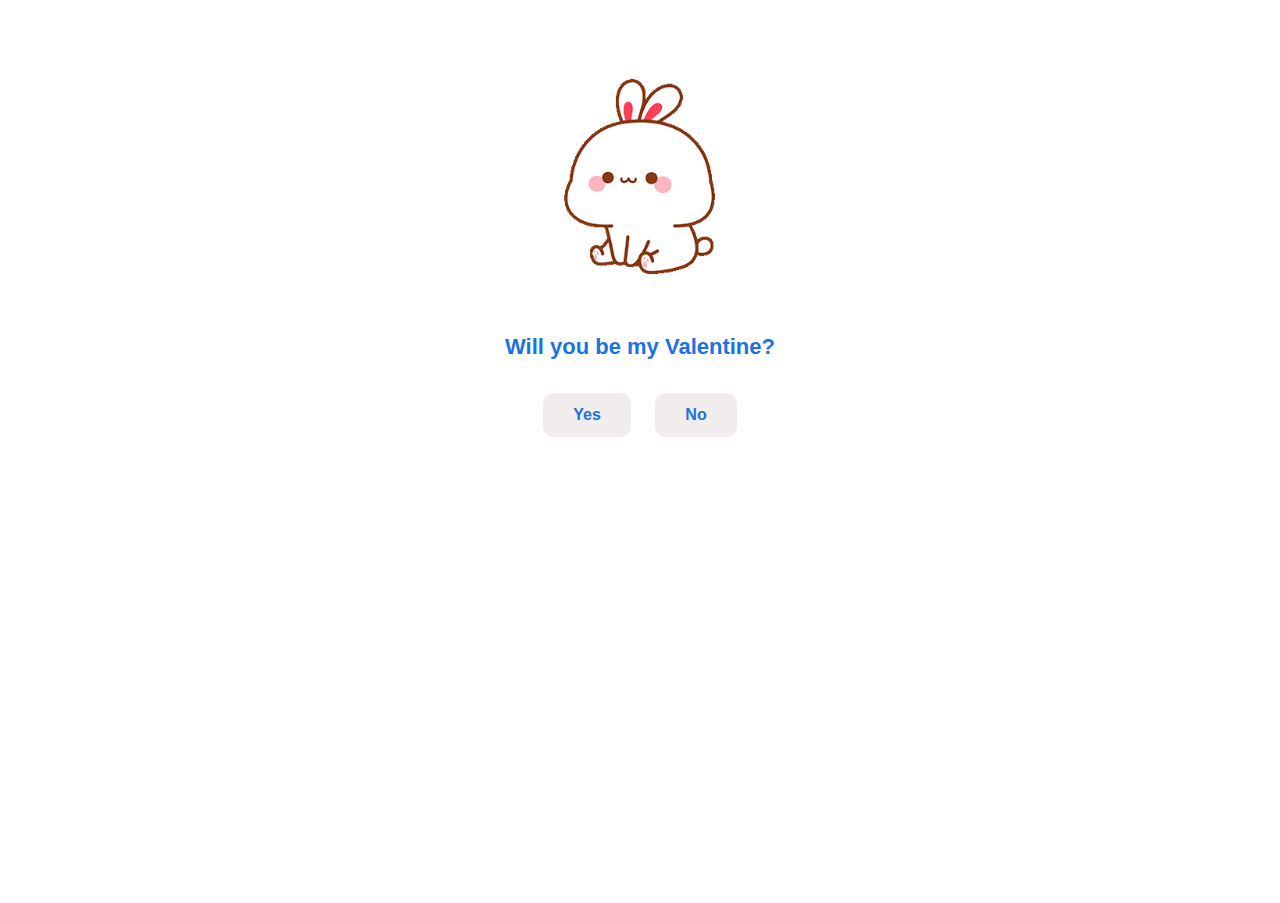
<file: index.html>
<!DOCTYPE html>
<html lang="en">
    <head>
        <meta charset="UTF-8" />
        <meta name="viewport" content="width=device-width, initial-scale=1.0" />
        <link rel="stylesheet" href="./assets/css/reset.css" />
        <link rel="stylesheet" href="./assets/css/style.css" />
        <title>Valentine Janebe</title>
    </head>
    <body>
        <input type="checkbox" id="no" hidden />
        <input type="checkbox" id="yes" hidden />
        <section class="main-content">
            <div class="container">
                <div class="gif">
                    <img src="./assets/image/first.gif" alt="" class="first" />
                    <img src="./assets/image/yes.gif" class="yes" alt="" />
                    <img src="./assets/image/no.gif" alt="" class="no" />
                </div>
                <div class="gif-info">
                    <div class="overlay overlay-yes">
                        <div class="overlay-inner">
                            <h3>Sự lựa chọn chính xác &#128527;</h3>
                            <p>Chúc mừng em đã được là ebe của anh, yeuuu</p>
                            <a
                                class="link-letter"
                                href="./letter.html"
                                target="#"
                                >Click Me</a
                            >
                        </div>
                    </div>
                    <div class="overlay overlay-no">
                        <div class="overlay-inner">
                            <h3>Tệ... Quá Tệ &#128527;</h3>
                            <p>
                                Làm thế mà coi được. Còn không biết chọn lại !!!
                            </p>
                            <label for="no"> Bấm vào đây</label>
                        </div>
                    </div>
                    <div class="heading">
                        <h2>Will you be my Valentine?</h2>
                    </div>
                    <label for="yes">Yes</label>
                    <label for="no">No</label>
                </div>
            </div>
        </section>
    </body>
</html>
</file>
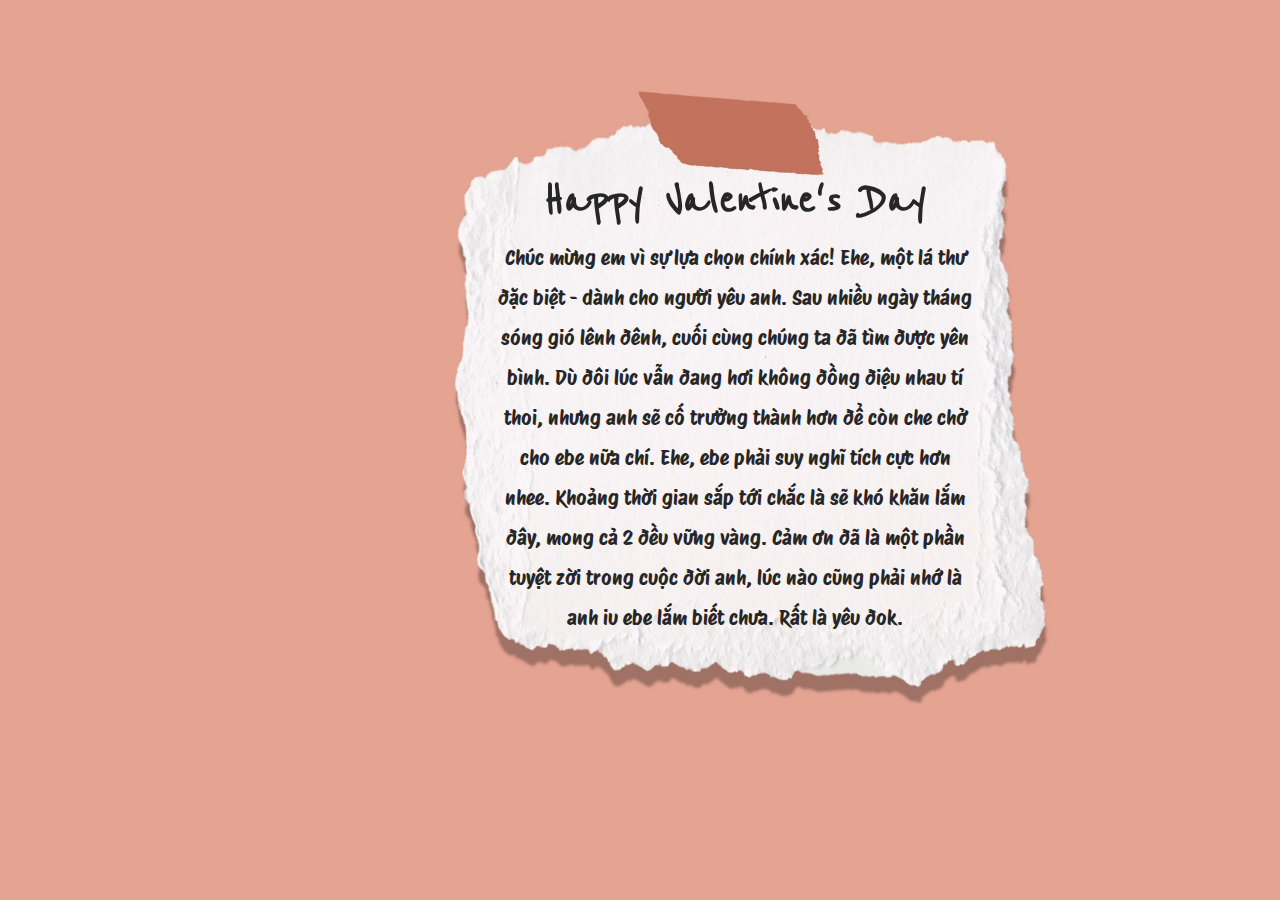
<file: letter-sheet.html>
<!DOCTYPE html>
<html lang="en">
    <head>
        <meta charset="UTF-8" />
        <meta name="viewport" content="width=device-width, initial-scale=1.0" />
        <link rel="stylesheet" href="./assets/css/reset.css" />
        <link rel="stylesheet" href="./assets/css/letter-sheet.css" />
        <title>Letter Sheet</title>
    </head>
    <body>
        <section class="sheet-letter">
            <div class="container">
                <div class="main-sheet">
                    <h1 class="heading">Happy Valentine's Day</h1>
                    <div class="desc">
                        Chúc mừng em vì sự lựa chọn chính xác! Ehe, một lá thư
                        đặc biệt - dành cho người yêu anh. Sau nhiều ngày tháng
                        sóng gió lênh đênh, cuối cùng chúng ta đã tìm được yên
                        bình. Dù đôi lúc vẫn đang hơi không đồng điệu nhau tí
                        thoi, nhưng anh sẽ cố trưởng thành hơn để còn che chở
                        cho ebe nữa chí. Ehe, ebe phải suy nghĩ tích cực hơn
                        nhee. Khoảng thời gian sắp tới chắc là sẽ khó khăn lắm
                        đây, mong cả 2 đều vững vàng. Cảm ơn đã là một phần
                        tuyệt zời trong cuộc đời anh, lúc nào cũng phải nhớ là
                        anh iu ebe lắm biết chưa. Rất là yêu đok.
                    </div>
                </div>
            </div>
        </section>
    </body>
</html>
</file>
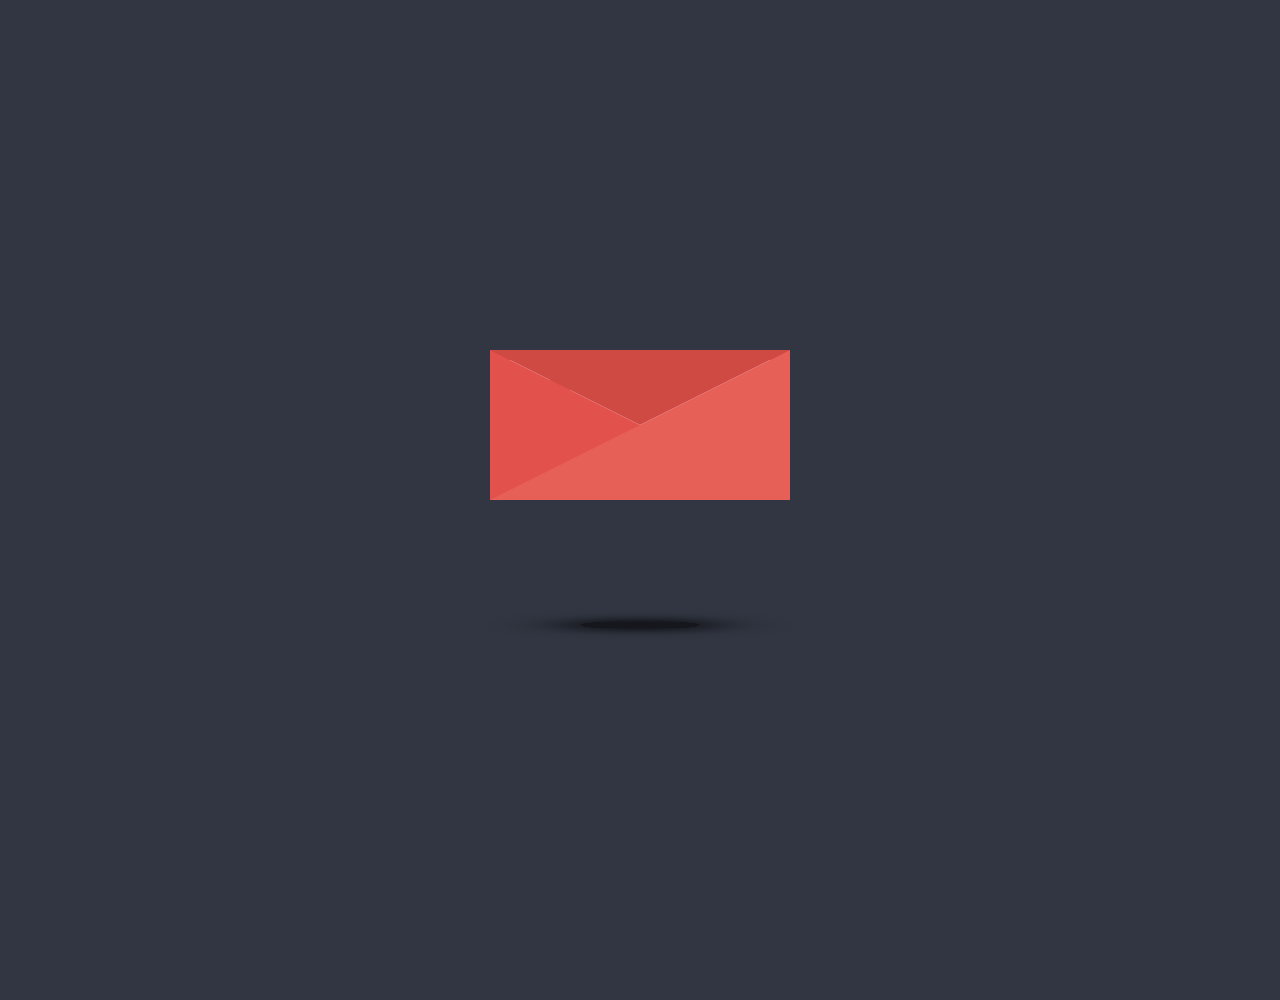
<file: letter.html>
<!DOCTYPE html>
<html lang="en">
    <head>
        <meta charset="UTF-8" />
        <meta name="viewport" content="width=device-width, initial-scale=1.0" />
        <!-- Reset Css -->
        <link rel="stylesheet" href="./assets/css/reset.css" />
        <!-- Style -->
        <link rel="stylesheet" href="./assets/css/letter.css" />
        <!-- Embed fonts -->
        <link rel="preconnect" href="https://cdnjs.cloudflare.com" />

        <title>Letter</title>
    </head>
    <body>
        <main>
            <div class="container">
                <div class="mail">
                    <a href="./letter-sheet.html">
                        <div class="cv">
                            <div class="cv-row">
                                <span></span>
                                <span></span>
                            </div>
                            <div class="cv-circle"></div>
                            <div class="cv-rim">
                                <span></span>
                                <span></span>
                                <span></span>
                                <span></span>
                                <span></span>
                                <span></span>
                                <span></span>
                                <span></span>
                                <span></span>
                            </div>
                        </div>
                    </a>
                    <div class="triangle-left">
                        <div class="triangle-right"></div>
                    </div>
                    <div class="cover"></div>
                </div>
                <div class="shadow"></div>
            </div>
        </main>
    </body>
</html>
</file>
<file: assets/css/style.css>
@font-face {
    font-family: "Poppins", sans-serif;
    src: url("../font/Poppins-Bold.ttf");
    font-weight: 700;
}
@font-face {
    font-family: "Poppins", sans-serif;
    src: url("../font/Poppins-Regular.ttf");
    font-weight: 400;
}
* {
    box-sizing: border-box;
}
html {
    font-size: 10px;
}

body {
    font-family: "Poppins", sans-serif;
    font-size: 1.6rem;
    font-weight: 400;
    line-height: 1.5;
}
img {
    width: 100%;
    height: 100%;
    object-fit: contain;
    display: block;
}
.container {
    width: 992px;
    max-width: calc(100vw - 50px);
    margin: 50px auto;
    text-align: center;
}
.gif {
    width: 250px;
    height: 250px;
    position: relative;
    margin: 0 auto;
}
.gif > * {
    position: absolute;
    background: #fff;
}
.gif .first {
    z-index: 2;
}
input[id="yes"]:checked ~ .main-content .gif .yes {
    z-index: 4;
}

input[id="no"]:checked ~ .main-content .no {
    z-index: 3;
}
.gif-info {
    width: 600px;
    height: 400px;
    margin: 0 auto;
    position: relative;
}
.heading {
    margin: 30px 0;
    font-weight: 700;
    font-size: 2.2rem;
    color: rgb(28, 115, 222);
}
label {
    display: inline-block;
    cursor: pointer;
    padding: 10px 30px;
    background: #d3c8c853;
    color: rgb(28, 115, 222);
    font-weight: 700;
    border-radius: 10px;
}
label:hover {
    transition: 0.25s;
    background-color: pink;
}
label:first-of-type {
    margin-right: 20px;
}
.overlay {
    transition: 0.1s ease-in-out;
    opacity: 0;
    border-radius: 20px;
    position: absolute;
    width: 0;
    height: 100%;
    display: flex;
    align-items: center;
    justify-content: center;
    background: url("../image/Screenshot\ 2024-02-09\ 163458.png") top left /
        cover no-repeat;
}
.overlay-yes {
    background: url("../image/Screenshot\ 2024-02-10\ 160933.png") top left /
        cover no-repeat;
}
.overlay-yes .link-letter {
    display: inline-block;
    font-weight: 700;
    font-size: 1.8rem;
    padding: 10px 30px;
    background-color: rgba(255, 192, 203, 0.595);
    border-radius: 20px;
    margin: 20px 0 40px;
    cursor: pointer;
    color: rgb(20, 111, 114);
}
.link-letter:hover {
    background: pink;
}

input[id="yes"]:checked ~ .main-content .overlay-yes {
    width: 100%;
    opacity: 1;
}
.overlay-inner {
    background: #cccccc9a;
    color: rgb(1, 14, 66);
    border-radius: 20px;
    padding: 0 20px;
}
.overlay-inner h3 {
    margin: 40px 0 20px;
    font-size: 3.8rem;
    font-weight: 700;
}
.overlay-yes h3 {
    color: rgb(237, 53, 115);
}
.overlay-inner p {
    margin: 0 auto;
    color: rgb(2, 41, 89);
    max-width: 80%;
    font-size: 2rem;
}
.overlay-inner label {
    margin: 20px 0 40px;
}
.overlay-no {
    right: 0;
    opacity: 0;
}
input[id="no"]:checked ~ .main-content .overlay-no {
    width: 100%;
    opacity: 1;
}
</file>
<file: assets/css/letter-sheet.css>
@font-face {
    font-family: "Reenie Beanie";
    src: url("../font/ReenieBeanie-Regular.ttf");
    font-weight: 400;
}
@font-face {
    font-family: "Protest Riot";
    src: url("../font/ProtestRiot-Regular.ttf");
    font-weight: 400;
}
* {
    box-sizing: border-box;
}

html {
    font-size: 10px;
}

body {
    font-family: "Reenie Beanie", sans-serif;
    font-size: 1.6rem;
    line-height: 1.5;
    color: #272626;
    background: #e5a492;
    font-weight: bold;
}

.sheet-letter {
    width: 1500px;
    height: 800px;
    margin: 0 auto;
    background: url("../image/letter-img.jpg") center / cover no-repeat;
    position: relative;
}
.main-sheet {
    top: 20%;
    left: 33%;
    position: absolute;
    width: 480px;
    text-align: center;
}
.main-sheet .heading {
    font-size: 5.2rem;
}
.main-sheet .desc {
    font-family: "Protest Riot", sans-serif;
    font-weight: lighter;
    font-size: 2rem;
    line-height: 2;
}
</file>
<file: assets/css/letter.css>
* {
    box-sizing: border-box;
}

html {
    font-size: 10px;
}

body {
    font-family: "Roboto", sans-serif;
    font-size: 1.6rem;
    line-height: 1.5;
    color: #272626;
    background: #313642;
}

.container {
    width: fit-content;
    margin: 350px auto;
    display: flex;
    align-items: center;
    flex-direction: column;
}

/* Mail */

.mail {
    transition: 0.25s linear;
    width: 300px;
    height: 150px;
    background: #cf4a43;
    cursor: pointer;
    position: relative;
}
.cv {
    position: absolute;
    width: 260px;
    height: 150px;
    left: 20px;
    background: #fff;
    transition: 0.2s ease;
    transition-delay: 0.15s;
}
.mail:hover .cv {
    transform: translateY(-80px);
}

.cv-rim {
    display: flex;
    gap: 15px;
    overflow: hidden;
}
.cv-rim span {
    display: inline-block;
    width: 15px;
    height: 10px;
    transform: skewX(-15deg);
    background: #cc5b63;
}

.cv-circle {
    position: absolute;
    top: 50px;
    right: 20px;
    width: 40px;
    height: 40px;
    border-radius: 50%;
    background: #f1cece;
}

.cv-row {
    position: absolute;
    top: 20px;
}
.cv-row span {
    display: block;
    background: #cd5a5d;
    width: 70px;
    height: 10px;
    margin: 10px 5px;
}

.cv-row span:last-of-type {
    width: 50px;
}

.triangle-left {
    width: 0;
    height: 0;
    border-bottom: 150px solid #e2514b;
    border-right: 300px solid transparent;
    position: relative;
    z-index: 2;
}

.triangle-right {
    width: 0;
    height: 0;
    border-bottom: 150px solid #e76057;
    border-left: 300px solid transparent;
    position: relative;
    z-index: 2;
}

.cover {
    width: 0;
    height: 0;
    border-top: 75px solid #cf4a43;
    border-left: 150px solid transparent;
    border-right: 150px solid transparent;
    position: relative;
    bottom: 150px;
    transform-origin: top;
    transition: 0.2s ease;
    z-index: 3;
}

.shadow {
    margin-top: 100px;
    width: 120px;
    height: 50px;
    border-radius: 99px;
    background: #03020296;
    box-shadow: 0 0 70px 15px rgba(0, 0, 0, 0.879);
    transform: rotateX(83deg);
    transition: 0.25s;
}
.mail:not(:hover) .cover {
    transition-delay: 0.4s;
}
.mail:hover .cover {
    transform: rotateX(180deg);
    z-index: -1;
}

.mail:hover {
    transform: translateY(50px);
}

.mail:hover + .shadow {
    width: 80px;
}
</file>
